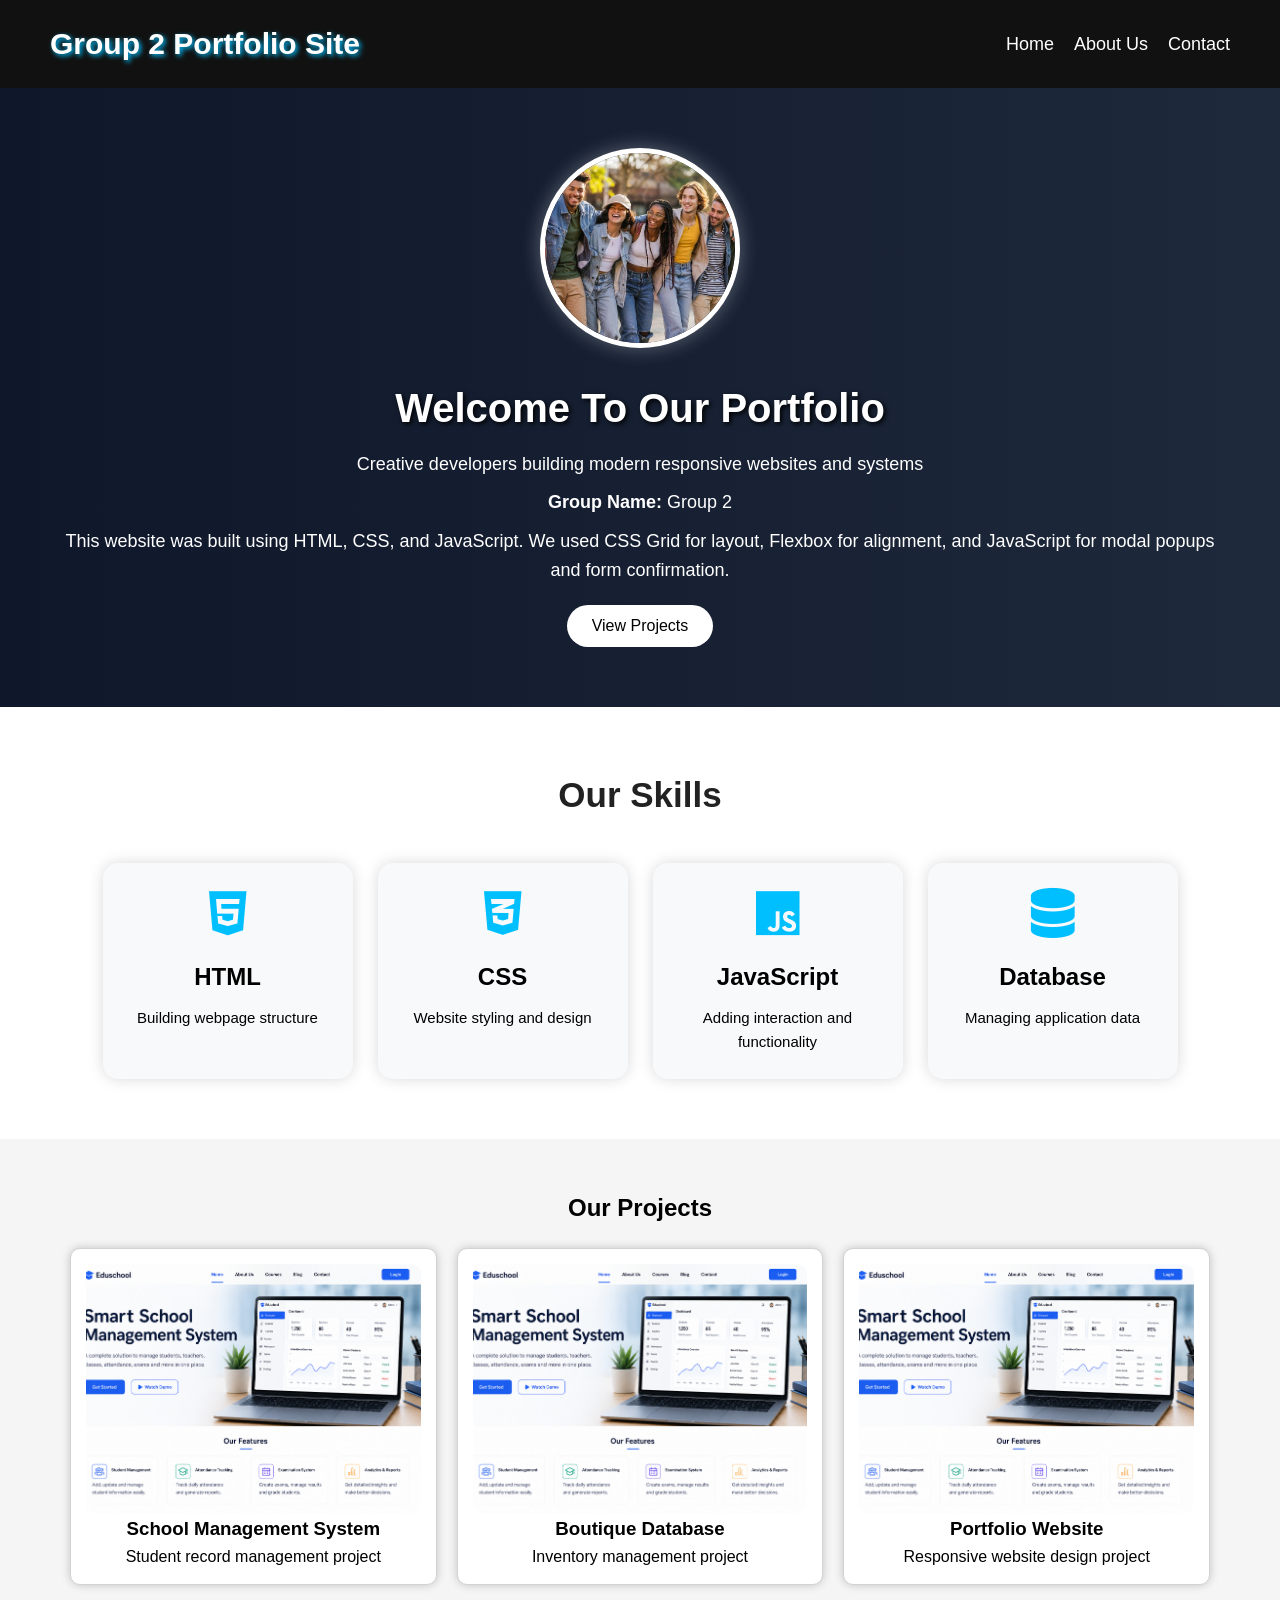
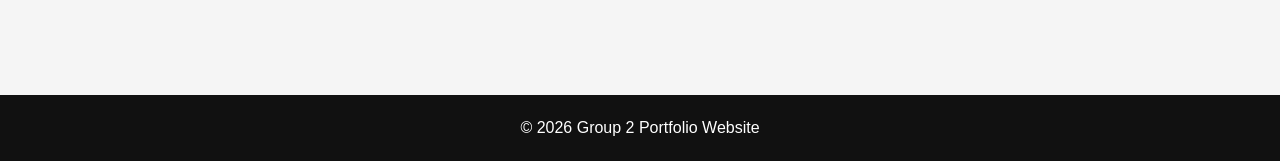
<file: index.html>
<!DOCTYPE html>
<html lang="en">

<head>
<meta charset="UTF-8">
<meta name="viewport" content="width=device-width, initial-scale=1.0">

<title>Responsive Portfolio</title>

<link rel="stylesheet" href="css/style.css">
<link rel="stylesheet" href="https://cdnjs.cloudflare.com/ajax/libs/font-awesome/6.5.1/css/all.min.css">
</head>

<body>

<header>
<nav class="navbar">

<h1 class="logo"> Group 2 Portfolio Site</h1>

<ul class="nav-links">
<li><a href="index.html">Home</a></li>
<li><a href="about.html">About Us</a></li>
<li><a href="contact.html">Contact</a></li>
</ul>

</nav>
</header>

<section class="hero">

<img src="images/group.jpg" id="profileImage" alt="Group Image">

<h2>Welcome To Our Portfolio</h2>

<p>Creative developers building modern responsive websites and systems</p>

<p><strong>Group Name:</strong> Group 2</p>

<p>
This website was built using HTML, CSS, and JavaScript.
We used CSS Grid for layout, Flexbox for alignment,
and JavaScript for modal popups and form confirmation.
</p>

<a href="#projects">
<button type="button">View Projects</button>
</a>

</section>

<section class="skills">

<h2>Our Skills</h2>

<div class="skill-container">

<div class="card">
<i class="fa-brands fa-html5"></i>
<h3>HTML</h3>
<p>Building webpage structure</p>
</div>

<div class="card">
<i class="fa-brands fa-css3-alt"></i>
<h3>CSS</h3>
<p>Website styling and design</p>
</div>

<div class="card">
<i class="fa-brands fa-js"></i>
<h3>JavaScript</h3>
<p>Adding interaction and functionality</p>
</div>

<div class="card">
<i class="fa-solid fa-database"></i>
<h3>Database</h3>
<p>Managing application data</p>
</div>

</div>

</section>

<section class="projects" id="projects">

<h2>Our Projects</h2>

<div class="project-grid">

<div class="project-card">
<img src="images/project1.png" alt="Project 1">
<h3>School Management System</h3>
<p>Student record management project</p>
</div>

<div class="project-card">
<img src="images/project2.png" alt="Project 2">
<h3>Boutique Database</h3>
<p>Inventory management project</p>
</div>

<div class="project-card">
<img src="images/project3.png" alt="Project 3">
<h3>Portfolio Website</h3>
<p>Responsive website design project</p>
</div>

</div>

</section>

<footer>
<p>© 2026 Group 2 Portfolio Website</p>
</footer>

<div id="modal" class="modal">

<div class="modal-content">

<h2>Our Group</h2>

<p>We are a team of developers building websites and systems.</p>

<button id="closeBtn" type="button">Close</button>

</div>

</div>

<script src="js/script.js"></script>

</body>
</html>
</file>
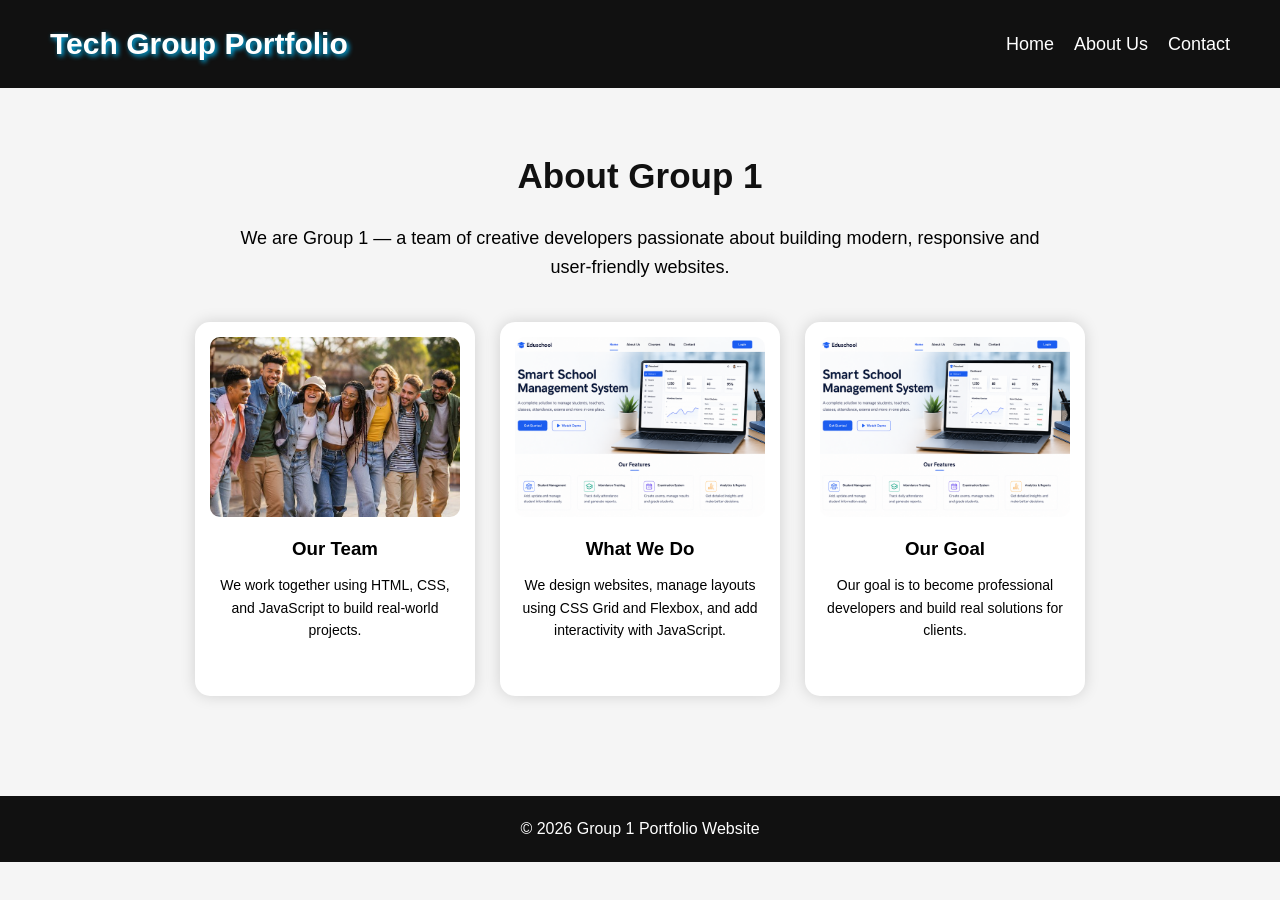
<file: about.html>
<!DOCTYPE html>
<html lang="en">

<head>
<meta charset="UTF-8">
<meta name="viewport" content="width=device-width, initial-scale=1.0">

<title>About Us</title>

<link rel="stylesheet" href="css/style.css">
<link rel="stylesheet" href="https://cdnjs.cloudflare.com/ajax/libs/font-awesome/6.5.1/css/all.min.css">
</head>

<body>

<!-- HEADER -->
<header>
<nav class="navbar">

<h1 class="logo">Tech Group Portfolio</h1>

<ul class="nav-links">
<li><a href="index.html">Home</a></li>
<li><a href="about.html">About Us</a></li>
<li><a href="contact.html">Contact</a></li>
</ul>

</nav>
</header>

<!-- ABOUT SECTION -->
<section class="about-section">

<h2>About Group 1</h2>

<p>
We are Group 1 — a team of creative developers passionate about building modern,
responsive and user-friendly websites.
</p>

<div class="about-container">

<!-- CARD 1 -->
<div class="about-card">
<img src="images/group.jpg" alt="Group Photo">
<h3>Our Team</h3>
<p>
We work together using HTML, CSS, and JavaScript to build real-world projects.
</p>
</div>

<!-- CARD 2 -->
<div class="about-card">
<img src="images/project1.png" alt="Project Work">
<h3>What We Do</h3>
<p>
We design websites, manage layouts using CSS Grid and Flexbox, and add interactivity with JavaScript.
</p>
</div>

<!-- CARD 3 -->
<div class="about-card">
<img src="images/project2.png" alt="Learning Process">
<h3>Our Goal</h3>
<p>
Our goal is to become professional developers and build real solutions for clients.
</p>
</div>

</div>

</section>

<!-- FOOTER -->
<footer>
<p>© 2026 Group 1 Portfolio Website</p>
</footer>

</body>
</html>
</file>
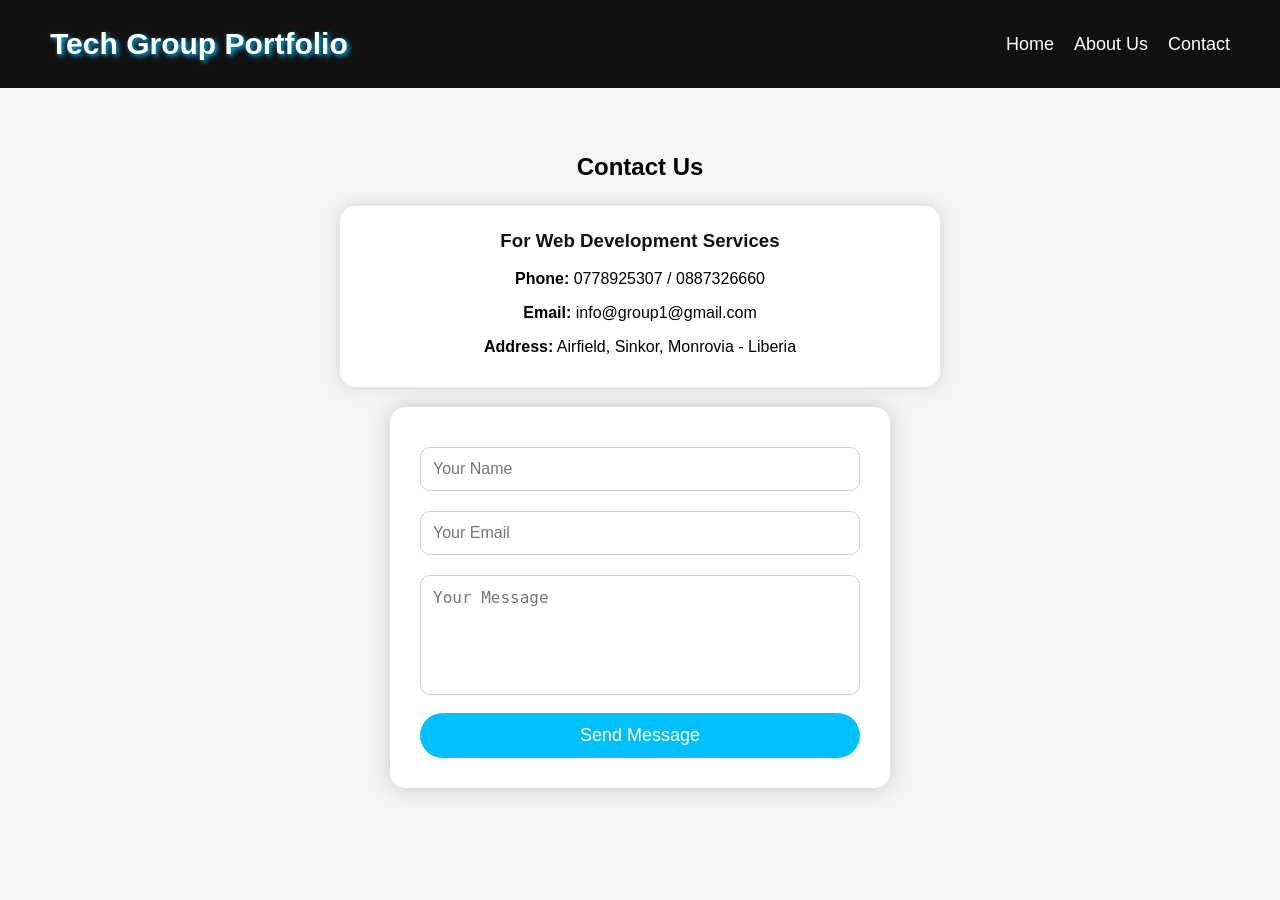
<file: contact.html>
<!DOCTYPE html>
<html lang="en">

<head>
<meta charset="UTF-8">
<meta name="viewport" content="width=device-width, initial-scale=1.0">

<title>Contact</title>

<link rel="stylesheet" href="css/style.css">
</head>

<body>

<header>
<nav class="navbar">

<h1 class="logo">Tech Group Portfolio</h1>

<ul class="nav-links">
<li><a href="index.html">Home</a></li>
<li><a href="about.html">About Us</a></li>
<li><a href="contact.html">Contact</a></li>
</ul>

</nav>
</header>

<section class="contact-section">

<h2>Contact Us</h2>

<div class="contact-info">

<h3>For Web Development Services</h3>

<p><strong>Phone:</strong> 0778925307 / 0887326660</p>

<p><strong>Email:</strong> info@group1@gmail.com</p>

<p><strong>Address:</strong> Airfield, Sinkor, Monrovia - Liberia</p>

</div>

<form id="contactForm">

<input type="text" placeholder="Your Name" required>

<input type="email" placeholder="Your Email" required>

<textarea placeholder="Your Message" required></textarea>

<button type="submit">Send Message</button>

</form>

</section>

<script src="js/script.js"></script>

</body>
</html>
</file>
<file: css/style.css>
/* =========================
   RESET
========================= */

* {
    margin: 0;
    padding: 0;
    box-sizing: border-box;
}


/* =========================
   GLOBAL STYLES
========================= */

html {
    scroll-behavior: smooth;
}

body {
    font-family: Arial, sans-serif;
    background: #f5f5f5;
    line-height: 1.6;
}


/* =========================
   HEADER
========================= */

header {
    background: #111;
    padding: 20px 50px;
}


/* =========================
   NAVBAR
========================= */

.navbar {
    display: flex;
    justify-content: space-between;
    align-items: center;
}

.logo {
    color: white;
    font-size: 30px;
    text-shadow: 2px 2px 5px #00bfff;
}

.nav-links {
    display: flex;
    list-style: none;
    gap: 20px;
}

.nav-links a {
    text-decoration: none;
    color: white;
    font-size: 18px;
    transition: 0.5s;
}

.nav-links a:hover {
    color: #00bfff;
}


/* =========================
   HERO SECTION
========================= */

.hero {
    text-align: center;
    padding: 60px;
    background: linear-gradient(to right, #0f172a, #1e293b);
    color: white;
}

.hero img {
    width: 200px;
    height: 200px;
    object-fit: cover;

    border-radius: 50%;
    border: 5px solid white;

    box-shadow: 0px 0px 20px rgba(255,255,255,0.3);
}

.hero h2 {
    margin-top: 20px;
    font-size: 40px;
    text-shadow: 2px 2px 5px black;
}

.hero p {
    margin-top: 10px;
    font-size: 18px;
}

.hero button {
    margin-top: 20px;
    padding: 12px 25px;

    border: none;
    border-radius: 30px;

    background: white;
    font-size: 16px;

    cursor: pointer;
    transition: 0.5s;
}

.hero button:hover {
    transform: scale(1.1);
    background: #00bfff;
    color: white;
}


/* =========================
   SKILLS SECTION
========================= */

.skills {
    padding: 60px;
    text-align: center;
    background: white;
}

.skills h2 {
    font-size: 35px;
    margin-bottom: 40px;
    color: #222;
}


/* FLEXBOX CONTAINER */

.skill-container {
    display: flex;
    justify-content: center;
    flex-wrap: wrap;
    gap: 25px;
}


/* SKILL CARDS */

.card {
    width: 250px;
    padding: 25px;

    background: #f8f9fa;
    border-radius: 15px;

    box-shadow: 0px 0px 15px rgba(0,0,0,0.15);

    cursor: pointer;
    transition: 0.5s;
}

.card:hover {
    transform: translateY(-10px);
    background: #0f172a;
    color: white;
}

.card i {
    font-size: 50px;
    margin-bottom: 20px;
    color: #00bfff;
    transition: 0.5s;
}

.card:hover i {
    transform: scale(1.2);
}

.card h3 {
    margin-bottom: 10px;
    font-size: 24px;
}

.card p {
    font-size: 15px;
}


/* =========================
   PROJECT SECTION
========================= */

.projects {
    padding: 50px;
    text-align: center;
}

.project-grid {
    display: grid;
    grid-template-columns: repeat(3, 1fr);

    gap: 20px;
    padding: 20px;
}

.project-card {
    padding: 15px;

    background: white;
    border: 1px solid lightgray;
    border-radius: 10px;

    box-shadow: 0px 0px 10px rgba(0,0,0,0.2);

    transition: 0.3s ease-in-out;
}

.project-card:hover {
    transform: translateY(-10px);
}

.project-card img {
    width: 100%;
    height: 250px;

    object-fit: cover;
    display: block;

    border-radius: 10px;
}


/* =========================
   ABOUT SECTION
========================= */

.about-section {
    padding: 60px;
    text-align: center;
    background: #f5f5f5;
}

.about-section h2 {
    font-size: 35px;
    margin-bottom: 20px;
    color: #111;
}

.about-section p {
    max-width: 800px;
    margin: auto;
    margin-bottom: 40px;
    font-size: 18px;
}

.about-container {
    display: flex;
    justify-content: center;
    flex-wrap: wrap;
    gap: 25px;
}

.about-card {
    width: 280px;
    padding: 15px;

    background: white;
    border-radius: 15px;

    box-shadow: 0px 0px 15px rgba(0,0,0,0.15);

    transition: 0.3s;
}

.about-card:hover {
    transform: translateY(-10px);
}

.about-card img {
    width: 100%;
    height: 180px;

    object-fit: cover;
    border-radius: 10px;
}

.about-card h3 {
    margin-top: 10px;
}

.about-card p {
    margin-top: 10px;
    font-size: 14px;
}


/* =========================
   CONTACT SECTION
========================= */

.contact-section {
    padding: 60px;
    text-align: center;
}

.contact-info {
    max-width: 600px;
    margin: 20px auto;
    padding: 20px;

    background: white;
    border-radius: 15px;

    text-align: center;

    box-shadow: 0px 0px 15px rgba(0,0,0,0.15);
}

.contact-info h3 {
    margin-bottom: 10px;
    color: #111;
}

.contact-info p {
    margin: 8px 0;
    font-size: 16px;
}


/* =========================
   CONTACT FORM
========================= */

#contactForm {
    max-width: 500px;
    margin: auto;
    padding: 30px;

    background: white;
    border-radius: 15px;

    box-shadow: 0px 0px 20px rgba(0,0,0,0.2);
}

#contactForm input,
#contactForm textarea {
    width: 100%;
    padding: 12px;
    margin: 10px 0;

    border: 1px solid #ccc;
    border-radius: 10px;

    font-size: 16px;
    outline: none;
}

#contactForm textarea {
    height: 120px;
    resize: none;
}

#contactForm button {
    width: 100%;
    padding: 12px;

    border: none;
    border-radius: 25px;

    background: #00bfff;
    color: white;

    font-size: 18px;

    cursor: pointer;
    transition: 0.3s;
}

#contactForm button:hover {
    background: #0077aa;
    transform: scale(1.03);
}


/* =========================
   MODAL POPUP
========================= */

.modal {
    display: none;

    position: fixed;
    top: 0;
    left: 0;

    width: 100%;
    height: 100%;

    background: rgba(0,0,0,0.6);

    justify-content: center;
    align-items: center;
}

.modal.show {
    display: flex;
}

.modal-content {
    width: 300px;
    padding: 20px;

    background: white;
    border-radius: 10px;

    text-align: center;
}

.modal-content button {
    margin-top: 15px;
    padding: 10px 20px;

    border: none;
    border-radius: 25px;

    background: #00bfff;
    color: white;

    font-size: 16px;

    cursor: pointer;
    transition: 0.3s;
}

.modal-content button:hover {
    background: #0077aa;
    transform: scale(1.05);
}


/* =========================
   FOOTER
========================= */

footer {
    background: #111;
    color: white;

    text-align: center;

    padding: 20px;
    margin-top: 40px;
}


/* =========================
   RESPONSIVE DESIGN
========================= */

/* TABLETS */

@media (max-width: 900px) {

    .project-grid {
        grid-template-columns: repeat(2, 1fr);
    }

    .hero h2 {
        font-size: 30px;
    }
}


/* PHONES */

@media (max-width: 600px) {

    .navbar {
        flex-direction: column;
        text-align: center;
    }

    .nav-links {
        flex-direction: column;
        padding-top: 10px;
    }

    .hero h2 {
        font-size: 24px;
    }

    .hero img {
        width: 150px;
        height: 150px;
    }

    .project-grid {
        grid-template-columns: 1fr;
    }

    .skill-container {
        flex-direction: column;
        align-items: center;
    }
}
</file>
